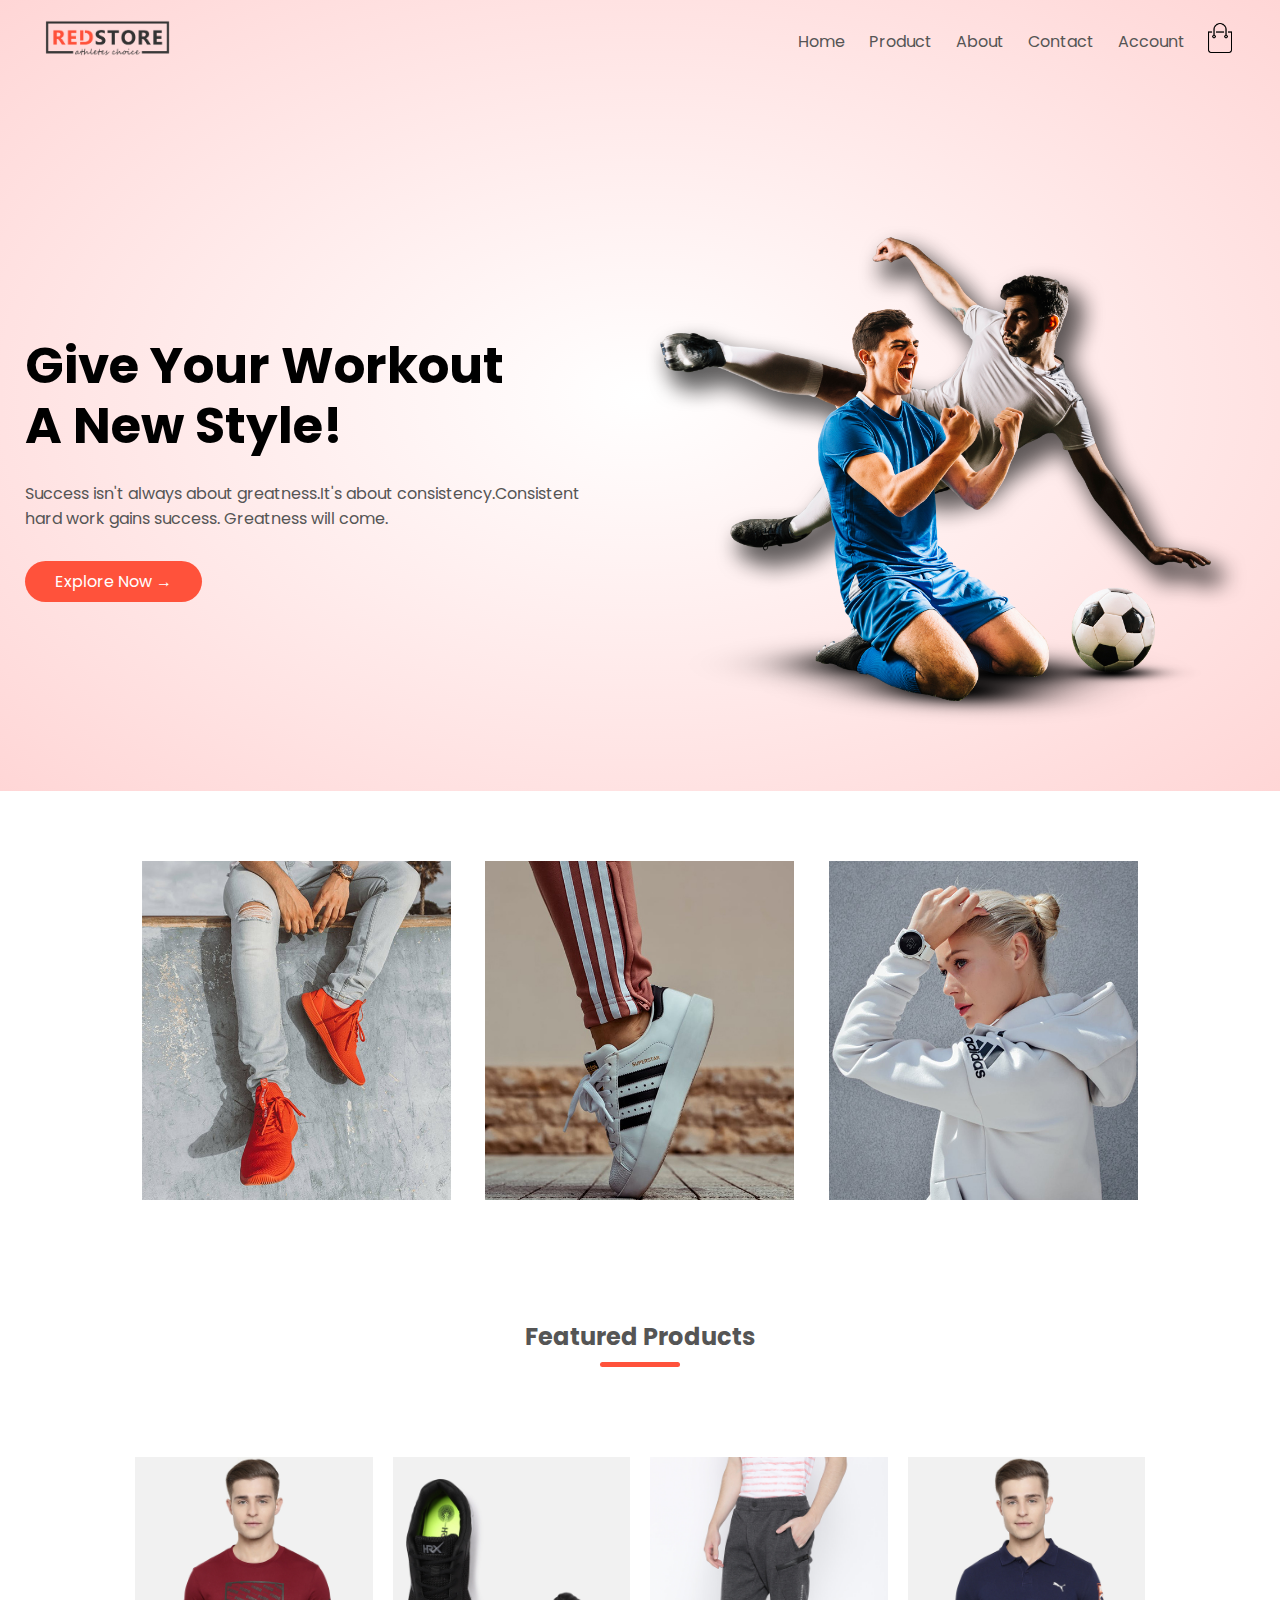
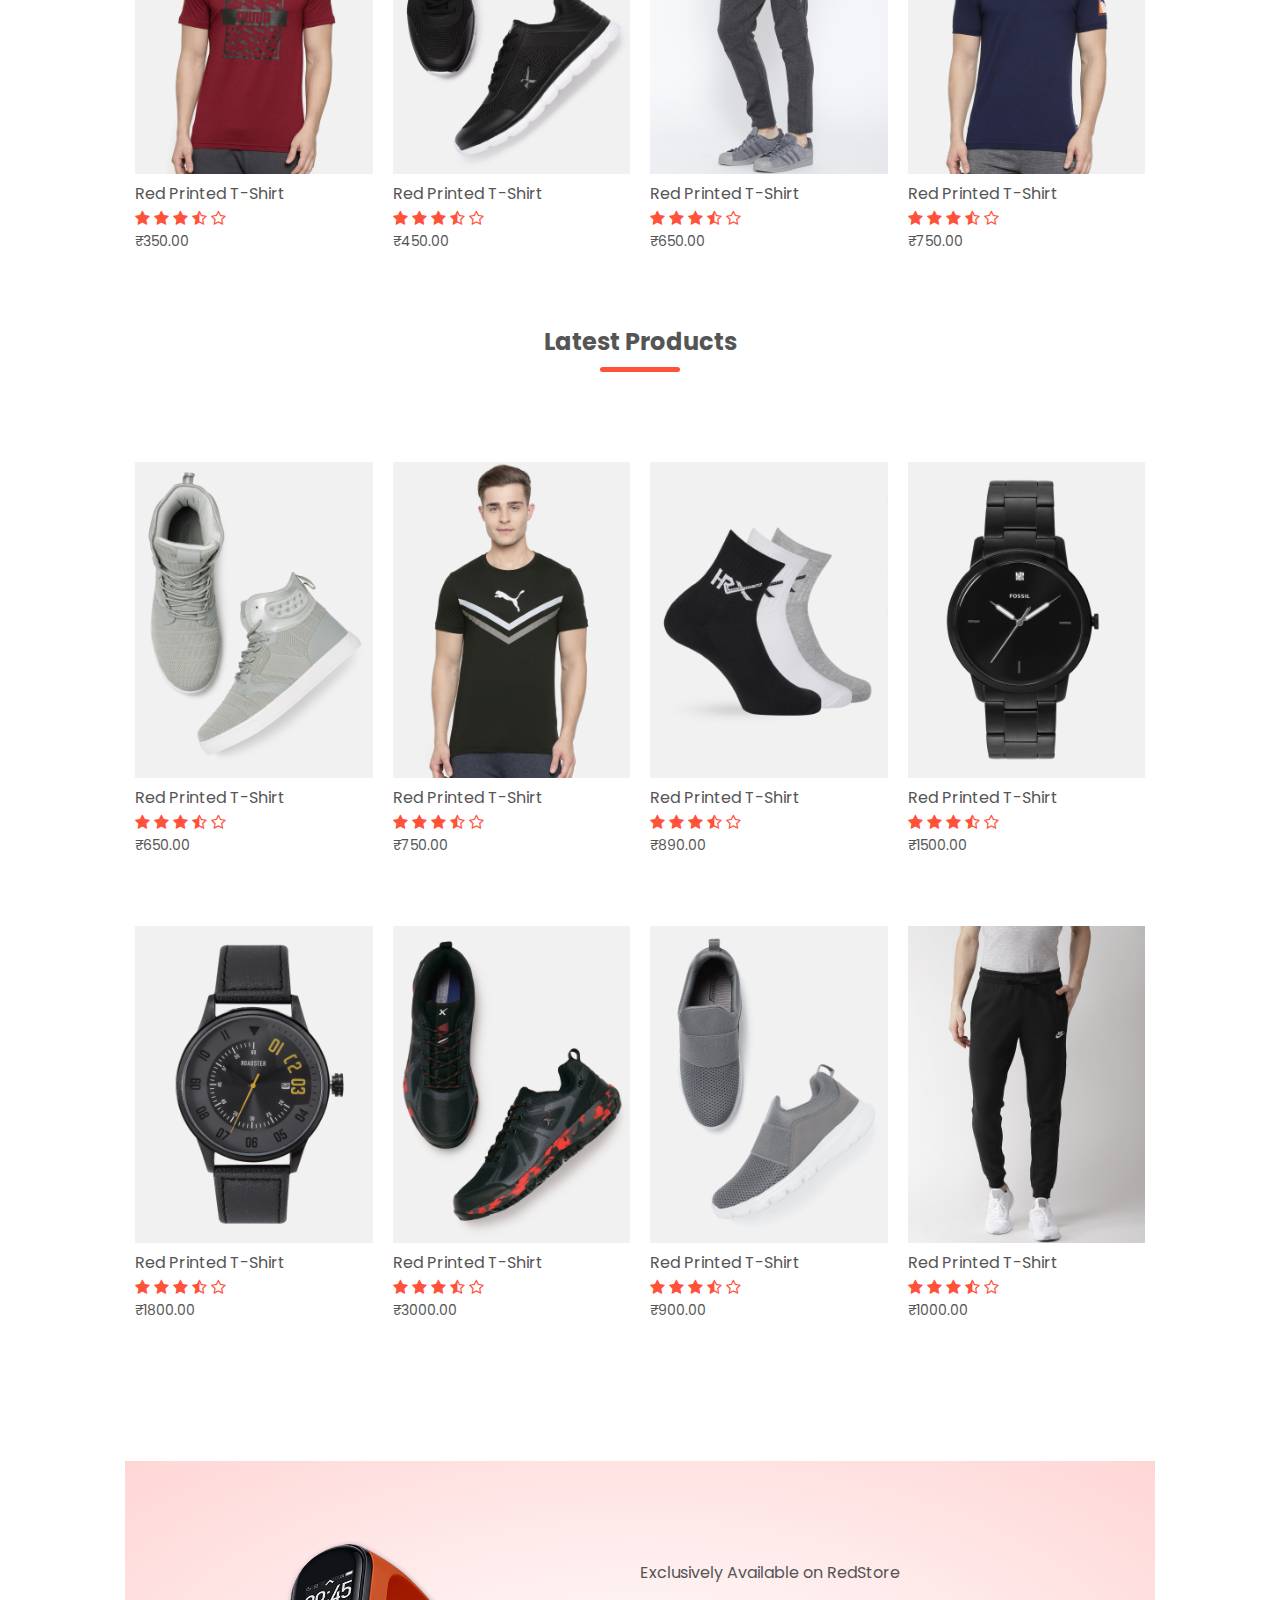
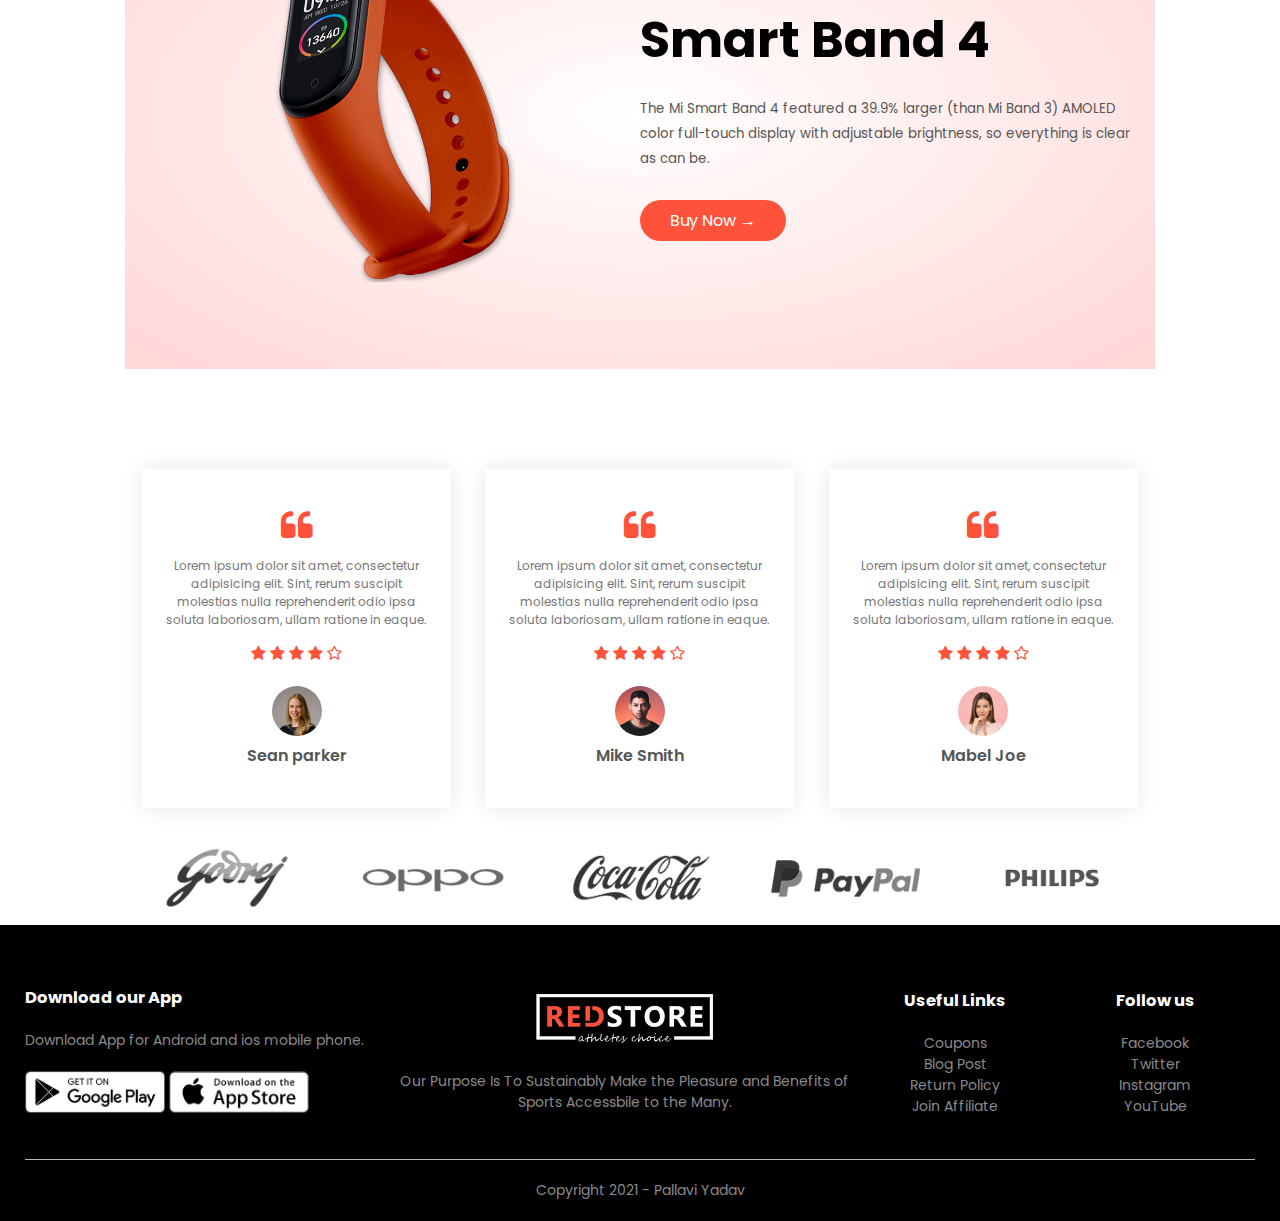
<file: index.html>
<!DOCTYPE html>
<html lang="en">
<head>
    <meta charset="UTF-8">
    <meta name="viewport" content="device-width, initial-scale=1.0">
    <title>RedStore | E-commerce Website Design </title>
    <link rel="stylesheet" href="css/style.css">
    <link rel="preconnect" href="https://fonts.gstatic.com">
    <link href="https://fonts.googleapis.com/css2?family=Poppins:ital,wght@0,300;0,400;0,500;0,600;0,700;1,100&display=swap" rel="stylesheet"> 
    <link rel="stylesheet" href="https://stackpath.bootstrapcdn.com/font-awesome/4.7.0/css/font-awesome.min.css">
    
</head>
<body>
   
   <div class="header">
   <div class="container">
     <div class="navbar">
       <div class="logo">
           <a href="index.html"><img src="img/logo.png" width="125px"></a>
       </div>
       
      <nav>
          <ul id="MenuItems">
              <li><a href="index.html">Home</a></li>
              <li><a href="products.html">Product</a></li>
              <li><a href="cart.html">About</a></li>
              <li><a href=" ">Contact</a></li>
              <li><a href="account.html">Account</a></li>
          </ul>
      </nav> 
      
      <a href="cart.html"><img src="img/cart.png" width="30px" height="30px"></a>
      <img src="img/menu.png" class="menu-icon" onclick="menutoggle()">
      
    </div> 
    
    <div class="row">
        <div class="col-2">
            <h1>Give Your Workout<br> A New Style!</h1>
            <p>Success isn't always about greatness.It's about consistency.Consistent<br>hard work gains success. Greatness will come.</p>
            <a href="" class="btn">Explore Now &#8594;</a>
        </div>
        
       <div class="col-2">
           <img src="img/image1.png">
       </div>
    </div>
    </div>
   </div>
   
    <!-------- featured categories -------->
    <div class="categories">
       <div class="small-container">
           <div class="row">
            <div class="col-3">
                <img src="img/category-1.jpg">
            </div>
            <div class="col-3">
               <img src="img/category-2.jpg">
         </div>
            <div class="col-3">
               <img src="img/category-3.jpg">

            </div>
        </div>
       </div>
        
    </div> 
    
  <!-- featured products ----->
  <div class="small-container">
     
      <h2 class="title">Featured Products</h2>
      
      <div class="row">
          <div class="col-4">
             
              <a href="product%20detail.html"><img src="img/product-1.jpg"></a>
              <a href="product%20detail.html"><h4>Red Printed T-Shirt</h4></a>
              <div class="rating">
                <i class="fa fa-star"></i>
                <i class="fa fa-star"></i>
                <i class="fa fa-star"></i>
                <i class="fa fa-star-half-o"></i>
              <i class="fa fa-star-o"></i>
             </div>
              <p>₹350.00</p>
          </div>
          
          <div class="col-4">
              <img src="img/product-2.jpg">
              <h4>Red Printed T-Shirt</h4>
              <div class="rating">
                <i class="fa fa-star"></i>
                <i class="fa fa-star"></i>
                <i class="fa fa-star"></i>
                <i class="fa fa-star-half-o"></i>
              <i class="fa fa-star-o"></i>
             </div>
              <p>₹450.00</p>
          </div>
          
          <div class="col-4">
              <img src="img/product-3.jpg">
              <h4>Red Printed T-Shirt</h4>
              <div class="rating">
                <i class="fa fa-star"></i>
                <i class="fa fa-star"></i>
                <i class="fa fa-star"></i>
                <i class="fa fa-star-half-o"></i>
              <i class="fa fa-star-o"></i>
             </div>
              <p>₹650.00</p>
          </div>
          
          <div class="col-4">
              <img src="img/product-4.jpg">
              <h4>Red Printed T-Shirt</h4>
              <div class="rating">
                <i class="fa fa-star"></i>
                <i class="fa fa-star"></i>
                <i class="fa fa-star"></i>
                <i class="fa fa-star-half-o"></i>
              <i class="fa fa-star-o"></i>
             </div>
              <p>₹750.00</p>
          </div>
         
         <h2 class="title">Latest Products</h2>
         
         
         
         <div class="row">
          <div class="col-4">
             
              <img src="img/product-5.jpg">
              <h4>Red Printed T-Shirt</h4>
              <div class="rating">
                <i class="fa fa-star"></i>
                <i class="fa fa-star"></i>
                <i class="fa fa-star"></i>
                <i class="fa fa-star-half-o"></i>
              <i class="fa fa-star-o"></i>
             </div>
              <p>₹650.00</p>
          </div>
          
          <div class="col-4">
              <img src="img/product-6.jpg">
              <h4>Red Printed T-Shirt</h4>
              <div class="rating">
                <i class="fa fa-star"></i>
                <i class="fa fa-star"></i>
                <i class="fa fa-star"></i>
                <i class="fa fa-star-half-o"></i>
              <i class="fa fa-star-o"></i>
             </div>
              <p>₹750.00</p>
          </div>
          
          <div class="col-4">
              <img src="img/product-7.jpg">
              <h4>Red Printed T-Shirt</h4>
              <div class="rating">
                <i class="fa fa-star"></i>
                <i class="fa fa-star"></i>
                <i class="fa fa-star"></i>
                <i class="fa fa-star-half-o"></i>
              <i class="fa fa-star-o"></i>
             </div>
              <p>₹890.00</p>
          </div>
          
          <div class="col-4">
              <img src="img/product-8.jpg">
              <h4>Red Printed T-Shirt</h4>
              <div class="rating">
                <i class="fa fa-star"></i>
                <i class="fa fa-star"></i>
                <i class="fa fa-star"></i>
                <i class="fa fa-star-half-o"></i>
              <i class="fa fa-star-o"></i>
             </div>
              <p>₹1500.00</p>
          </div>
          
           <div class="col-4">
              <img src="img/product-9.jpg">
              <h4>Red Printed T-Shirt</h4>
              <div class="rating">
                <i class="fa fa-star"></i>
                <i class="fa fa-star"></i>
                <i class="fa fa-star"></i>
                <i class="fa fa-star-half-o"></i>
              <i class="fa fa-star-o"></i>
             </div>
              <p>₹1800.00</p>
          </div>
          
           <div class="col-4">
              <img src="img/product-10.jpg">
              <h4>Red Printed T-Shirt</h4>
              <div class="rating">
                <i class="fa fa-star"></i>
                <i class="fa fa-star"></i>
                <i class="fa fa-star"></i>
                <i class="fa fa-star-half-o"></i>
              <i class="fa fa-star-o"></i>
             </div>
              <p>₹3000.00</p>
          </div>
          
           <div class="col-4">
              <img src="img/product-11.jpg">
              <h4>Red Printed T-Shirt</h4>
              <div class="rating">
                <i class="fa fa-star"></i>
                <i class="fa fa-star"></i>
                <i class="fa fa-star"></i>
                <i class="fa fa-star-half-o"></i>
              <i class="fa fa-star-o"></i>
             </div>
              <p>₹900.00</p>
          </div>
          
          <div class="col-4">
              <img src="img/product-12.jpg">
              <h4>Red Printed T-Shirt</h4>
              <div class="rating">
                <i class="fa fa-star"></i>
                <i class="fa fa-star"></i>
                <i class="fa fa-star"></i>
                <i class="fa fa-star-half-o"></i>
              <i class="fa fa-star-o"></i>
             </div>
              <p>₹1000.00</p>
          </div>
    </div>
  </div> 
   <!----------- offer ------------->
   <div class="offer">
    <div class="small-container">
        <div class="row">
            <div class="col-2">
                <img src="img/exclusive.png" class="offer-img"></div>
            <div class="col-2">
                <p>Exclusively Available on RedStore</p>
                <h1>Smart Band 4</h1>
                <small>The Mi Smart Band 4 featured a 39.9% larger (than Mi Band 3)  AMOLED color full-touch display with adjustable brightness, so everything is clear as can be.</small><br>
                <a href="" class="btn">Buy Now &#8594;</a>
              </div>
            </div>
        </div>
    </div>
   </div>
   
<!---------  testimonial ----------->
  
  <div class="testimonial">
      <div class="small-container">
          <div class="row">
              <div class="col-3">
                 <i class="fa fa-quote-left"></i>
                  <p>Lorem ipsum dolor sit amet, consectetur adipisicing elit. Sint, rerum suscipit molestias nulla reprehenderit odio ipsa soluta laboriosam, ullam ratione in eaque.</p>
                         <div class="rating">
                             <i class="fa fa-star"></i>
                             <i class="fa fa-star"></i>
                             <i class="fa fa-star"></i>
                             <i class="fa fa-star"></i>
                             <i class="fa fa-star-o"></i>
                         </div>
                         <img src="img/user-1.png">
                         <h3>Sean parker</h3>
                     </div>
                     
                     <div class="col-3">
                       <i class="fa fa-quote-left"></i>
                        <p>Lorem ipsum dolor sit amet, consectetur adipisicing elit. Sint, rerum suscipit molestias nulla reprehenderit odio ipsa soluta laboriosam, ullam ratione in eaque.</p>
                         <div class="rating">
                             <i class="fa fa-star"></i>
                             <i class="fa fa-star"></i>
                             <i class="fa fa-star"></i>
                             <i class="fa fa-star"></i>
                             <i class="fa fa-star-o"></i>
                         </div>
                         <img src="img/user-2.png">
                         <h3>Mike Smith</h3>
                     </div>
                     
                     <div class="col-3">
                       <i class="fa fa-quote-left"></i>
                        <p>Lorem ipsum dolor sit amet, consectetur adipisicing elit. Sint, rerum suscipit molestias nulla reprehenderit odio ipsa soluta laboriosam, ullam ratione in eaque.</p>
                         <div class="rating">
                             <i class="fa fa-star"></i>
                             <i class="fa fa-star"></i>
                             <i class="fa fa-star"></i>
                             <i class="fa fa-star"></i>
                             <i class="fa fa-star-o"></i>
                         </div>
                         <img src="img/user-3.png">
                         <h3>Mabel Joe</h3>
                     </div>
            </div>
      </div>
  </div>
   
  <!----------------- brands ------------->
     <div class="bands">
       <div class="small-container">
           <div class="row">
               <div class="col-5">
                   <img src="img/logo-godrej.png">
               </div>
               <div class="col-5">
                   <img src="img/logo-oppo.png">
               </div>
                <div class="col-5">
                   <img src="img/logo-coca-cola.png">
               </div>
               <div class="col-5">
                   <img src="img/logo-paypal.png">
               </div>
               <div class="col-5">
                   <img src="img/logo-philips.png">
               </div>
           </div>
       </div>      
  </div> 
   
<!--------------- footer ------------------>   
  <div class="footer">
      <div class="container">
          <div class="row">
              <div class="footer-col-1">
                 <h3>Download our App</h3> 
                 <p>Download App for Android and ios mobile phone.</p>
                 <div class="app-logo">
                     <img src="img/play-store.png">
                     <img src="img/app-store.png">
                 </div>
              </div>
              <div class="footer-col-2">
                 <img src="img/logo-white.png"> 
                 <p>Our Purpose Is To Sustainably Make the Pleasure and Benefits of Sports Accessbile to the Many. </p>
              </div>
              <div class="footer-col-3">
                 <h3>Useful Links</h3> 
                 <ul>
                     <li>Coupons</li>
                     <li>Blog Post</li>
                     <li>Return Policy</li>
                     <li>Join Affiliate</li>
                 </ul>
              </div>
                
                <div class="footer-col-4">
                 <h3>Follow us</h3> 
                 <ul>
                     <li>Facebook</li>
                     <li>Twitter</li>
                     <li>Instagram</li>
                     <li>YouTube</li>
                 </ul>
              </div>
          </div>
          <hr>
          <p class="Copyright">Copyright 2021 - Pallavi Yadav</p>
      </div>
  </div> 
   
  <!-------------- js for toggle menu -------------->
  
   <script>
       var MenuItems = document.getElementById("MenuItems");
       
       MenuItems.style.maxHeight = "0px";
       
       function menutoggle(){
           if(MenuItems.style.maxHeight == "0px")
               {
                   MenuItems.style.maxHeight = "200px";
               }
           else
               {
                   MenuItems.style.maxHeight = "0px";
               } 
       }
       
       
    </script> 
   
   
   
   
   
   
    
</body>
</html>
</file>
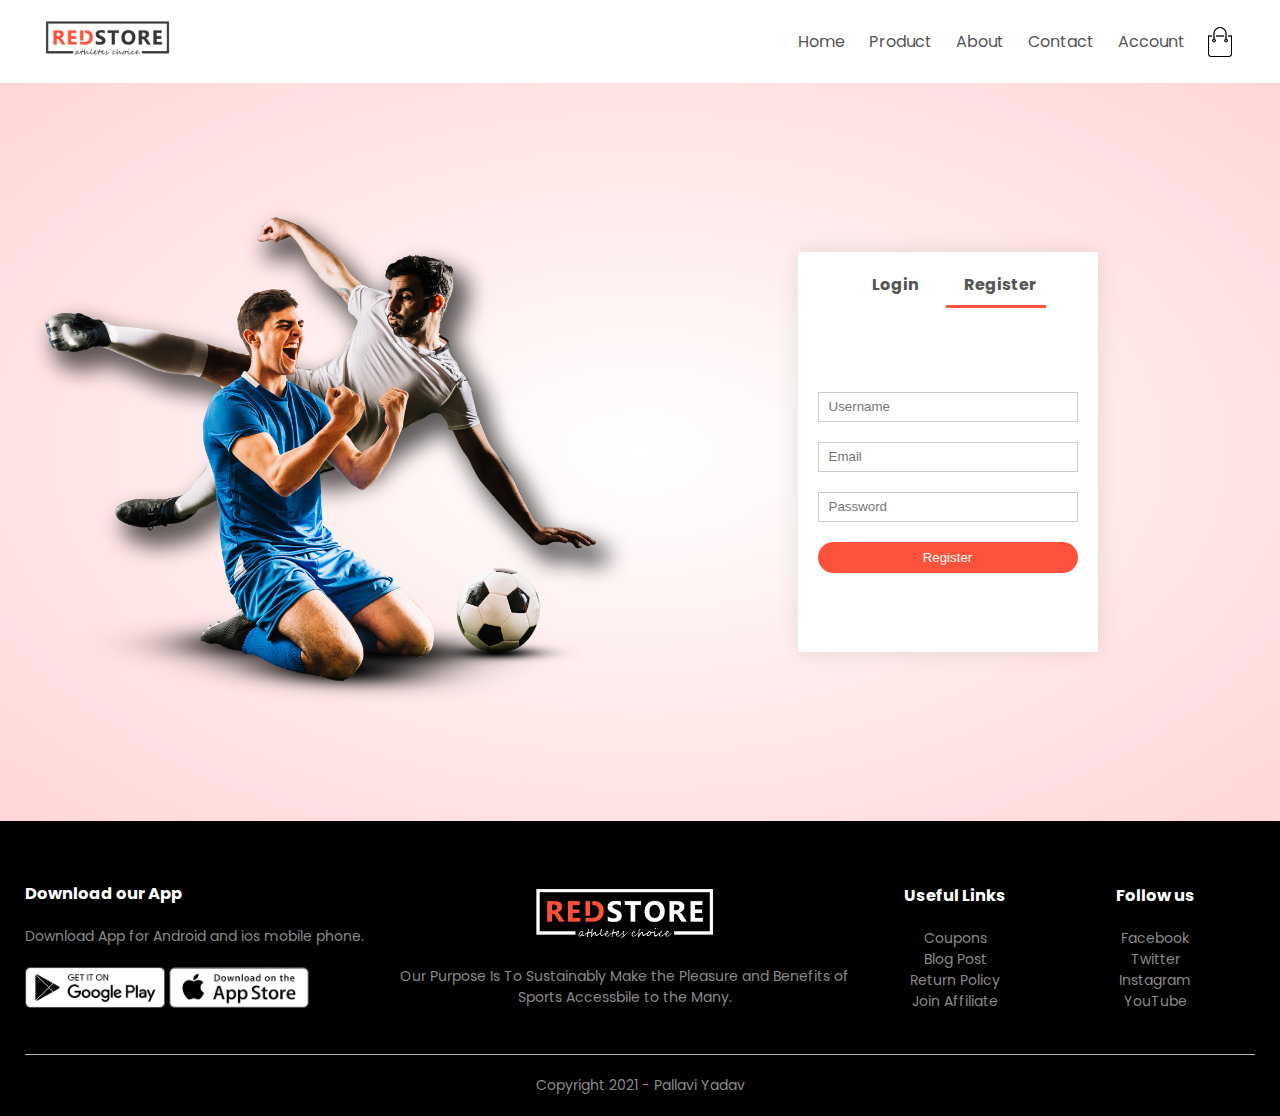
<file: account.html>
<!DOCTYPE html>
<html lang="en">
<head>
    <meta charset="UTF-8">
    <meta name="viewport" content="device-width, initial-scale=1.0">
    <title> All Products - RedStore </title>
    <link rel="stylesheet" href="css/style.css">
    <link rel="preconnect" href="https://fonts.gstatic.com">
    <link href="https://fonts.googleapis.com/css2?family=Poppins:ital,wght@0,300;0,400;0,500;0,600;0,700;1,100&display=swap" rel="stylesheet"> 
    <link rel="stylesheet" href="https://stackpath.bootstrapcdn.com/font-awesome/4.7.0/css/font-awesome.min.css">
    
</head>
<body>
   
   
   <div class="container">
     <div class="navbar">
       <div class="logo">
           <img src="img/logo.png" width="125px">
       </div>
       
      <nav>
          <ul id="MenuItems">
              <li><a href="index.html">Home</a></li>
              <li><a href="products.html">Product</a></li>
              <li><a href="product_detail.html">About</a></li>
              <li><a href="">Contact</a></li>
              <li><a href="">Account</a></li>   
          </ul>
      </nav> 
      
      <img src="img/cart.png" width="30px" height="30px">
      <img src="img/menu.png" class="menu-icon" onclick="menutoggle()">
    </div> 
 </div>
  
  <!----------- account - page --------------->
  
  <div class="account-page">
      <div class="container">
          <div class="row">
              <div class="col-2">
                  <img src="img/image1.png" width="100%">
              </div>
                 
                 <div class="col-2">
                  <div class="form-container">
                      <div class="form-btn">
                          <span onclick="login()">Login</span>
                          <span onclick="register()">Register</span>
                          <hr id="Indicator">
                      </div>
                      
                       <form id="LoginForm">
                           <input type="text" placeholder="Username">
                           <input type="password" placeholder="Password">
                           <button type="submit"  class="btn">Login</button>
                           <a href="">Forgot password</a>
                       </form>                      
                      
                       <form id="RegForm">
                           <input type="text" placeholder="Username">
                           <input type="email" placeholder="Email">
                           <input type="password" placeholder="Password">
                           <button type="submit"  class="btn">Register</button>
                        </form>                      
                      
                      
                  </div>
              </div>
          </div>
      </div>
  </div>
  
  
  
  
  
  <!--------------- footer ------------------>   
  <div class="footer">
      <div class="container">
          <div class="row">
              <div class="footer-col-1">
                 <h3>Download our App</h3> 
                 <p>Download App for Android and ios mobile phone.</p>
                 <div class="app-logo">
                     <img src="img/play-store.png">
                     <img src="img/app-store.png">
                 </div>
              </div>
              <div class="footer-col-2">
                 <img src="img/logo-white.png"> 
              <p>Our Purpose Is To Sustainably Make the Pleasure and Benefits of Sports Accessbile to the Many. </p>
              </div>
              <div class="footer-col-3">
                 <h3>Useful Links</h3> 
                 <ul>
                     <li>Coupons</li>
                     <li>Blog Post</li>
                     <li>Return Policy</li>
                     <li>Join Affiliate</li>
                 </ul>
              </div>
                
                <div class="footer-col-4">
                 <h3>Follow us</h3> 
                 <ul>
                     <li>Facebook</li>
                     <li>Twitter</li>
                     <li>Instagram</li>
                     <li>YouTube</li>
                 </ul>
              </div>
          </div>
          <hr>
          <p class="Copyright">Copyright 2021 - Pallavi Yadav</p>
      </div>
  </div> 
   
  <!-------------- js for toggle menu -------------->
  
   <script>
       var MenuItems = document.getElementById("MenuItems");
       
       MenuItems.style.maxHeight = "0px";
       
       function menutoggle(){
           if(MenuItems.style.maxHeight == "0px")
               {
                   MenuItems.style.maxHeight = "200px";
               }
           else
               {
                   MenuItems.style.maxHeight = "0px";
               }
       }
     
    </script> 
    
<!---------- js for toggle Form ------------>
   
   <script>
       
       var LoginForm = document.getElementById("LoginForm");
       var RegForm = document.getElementById("RegForm");
       var Indicator = document.getElementById("Indicator");
       
       function register(){
           
           RegForm.style.transform = "translateX(0px)";
           LoginForm.style.transform = "translateX(0px)";
           Indicator.style.transform = "translateX(100px)";
       }
       
       function login(){
           
           RegForm.style.transform = "translateX(300px)";
           LoginForm.style.transform = "translateX(300px)";
           Indicator.style.transform = "translateX(0px)";
       }
       
       
       
       
       
    </script>
    
    
    
    
    
    
    
    
    
    
    
  
</body>
</html>
</file>
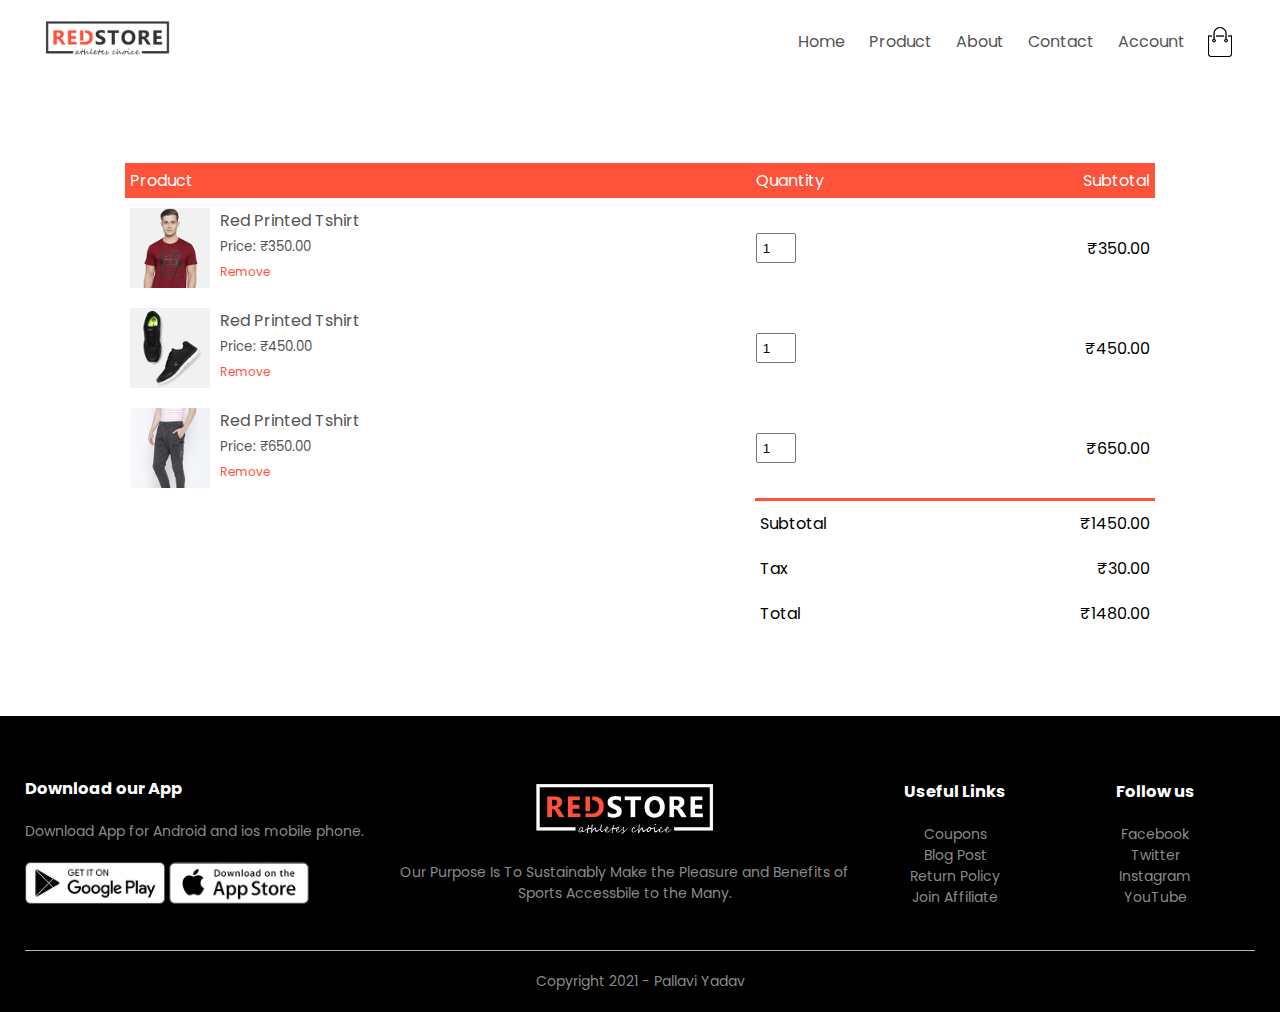
<file: cart.html>
<!DOCTYPE html>
<html lang="en">
<head>
    <meta charset="UTF-8">
    <meta name="viewport" content="device-width, initial-scale=1.0">
    <title> All Products - RedStore </title>
    <link rel="stylesheet" href="css/style.css">
    <link rel="preconnect" href="https://fonts.gstatic.com">
    <link href="https://fonts.googleapis.com/css2?family=Poppins:ital,wght@0,300;0,400;0,500;0,600;0,700;1,100&display=swap" rel="stylesheet"> 
    <link rel="stylesheet" href="https://stackpath.bootstrapcdn.com/font-awesome/4.7.0/css/font-awesome.min.css">
    
</head>
<body>
   
   
   <div class="container">
     <div class="navbar">
       <div class="logo">
           <img src="img/logo.png" width="125px">
       </div>
       
      <nav>
          <ul id="MenuItems">
              <li><a href="index.html">Home</a></li>
              <li><a href="products.html">Product</a></li>
              <li><a href="">About</a></li>
              <li><a href="">Contact</a></li>
              <li><a href="account.html">Account</a></li>
          </ul>
      </nav> 
      
      <img src="img/cart.png" width="30px" height="30px">
      <img src="img/menu.png" class="menu-icon" onclick="menutoggle()">
    </div> 
 </div>
  
  <!-------------- cart items details -------------->
  
  <div class="small-container cart-page">
      
       <table>
           <tr>
              <th>Product</th> 
              <th>Quantity</th> 
              <th>Subtotal</th> 
           </tr>
           
           <tr>
              <td>
                  <div class="cart-info">
                      <img src="img/buy-1.jpg">
                      <div>
                          <p>Red Printed Tshirt</p>
                          <small>Price: ₹350.00 </small>
                          <br>
                          <a href="">Remove</a>
                      </div>
                  </div>
              </td>
               <td><input type="number" value="1"></td>
               <td>₹350.00</td>
           </tr>
             
             <tr>
              <td>
                  <div class="cart-info">
                      <img src="img/buy-2.jpg">
                      <div>
                          <p>Red Printed Tshirt</p>
                          <small>Price: ₹450.00 </small>
                          <br>
                          <a href="">Remove</a>
                      </div>
                  </div>
              </td>
               <td><input type="number" value="1"></td>
               <td>₹450.00</td>
           </tr>
             
             <tr>
              <td>
                  <div class="cart-info">
                      <img src="img/buy-3.jpg">
                      <div>
                          <p>Red Printed Tshirt</p>
                          <small>Price: ₹650.00 </small>
                          <br>
                          <a href="">Remove</a>
                      </div>
                  </div>
              </td>
               <td><input type="number" value="1"></td>
               <td>₹650.00</td>
           </tr>
       </table>
       
       <div class="total-price">
           
           <table>
               <tr>
                   <td>Subtotal</td>
                   <td>₹1450.00</td>
               </tr>
                  
                  <tr>
                   <td>Tax</td>
                   <td>₹30.00</td>
               </tr>
                  
                  <tr>
                   <td>Total</td>
                   <td>₹1480.00</td>
               </tr>
           </table>
       </div>
       
  
       
       
       
       
       
       
       
  </div>
  
   
  
  
  
  
   
  
  
  
  
  
  
  
  
  
  
  <!--------------- footer ------------------>   
  <div class="footer">
      <div class="container">
          <div class="row">
              <div class="footer-col-1">
                 <h3>Download our App</h3> 
                 <p>Download App for Android and ios mobile phone.</p>
                 <div class="app-logo">
                     <img src="img/play-store.png">
                     <img src="img/app-store.png">
                 </div>
              </div>
              <div class="footer-col-2">
                 <img src="img/logo-white.png"> 
              <p>Our Purpose Is To Sustainably Make the Pleasure and Benefits of Sports Accessbile to the Many. </p>
              </div>
              <div class="footer-col-3">
                 <h3>Useful Links</h3> 
                 <ul>
                     <li>Coupons</li>
                     <li>Blog Post</li>
                     <li>Return Policy</li>
                     <li>Join Affiliate</li>
                 </ul>
              </div>
                
                <div class="footer-col-4">
                 <h3>Follow us</h3> 
                 <ul>
                     <li>Facebook</li>
                     <li>Twitter</li>
                     <li>Instagram</li>
                     <li>YouTube</li>
                 </ul>
              </div>
          </div>
          <hr>
          <p class="Copyright">Copyright 2021 - Pallavi Yadav</p>
      </div>
  </div> 
   
  <!-------------- js for toggle menu -------------->
  
   <script>
       var MenuItems = document.getElementById("MenuItems");
       
       MenuItems.style.maxHeight = "0px";
       
       function menutoggle(){
           if(MenuItems.style.maxHeight == "0px")
               {
                   MenuItems.style.maxHeight = "200px";
               }
           else
               {
                   MenuItems.style.maxHeight = "0px";
               }
       }
       
       
    </script> 
  
</body>
</html>
</file>
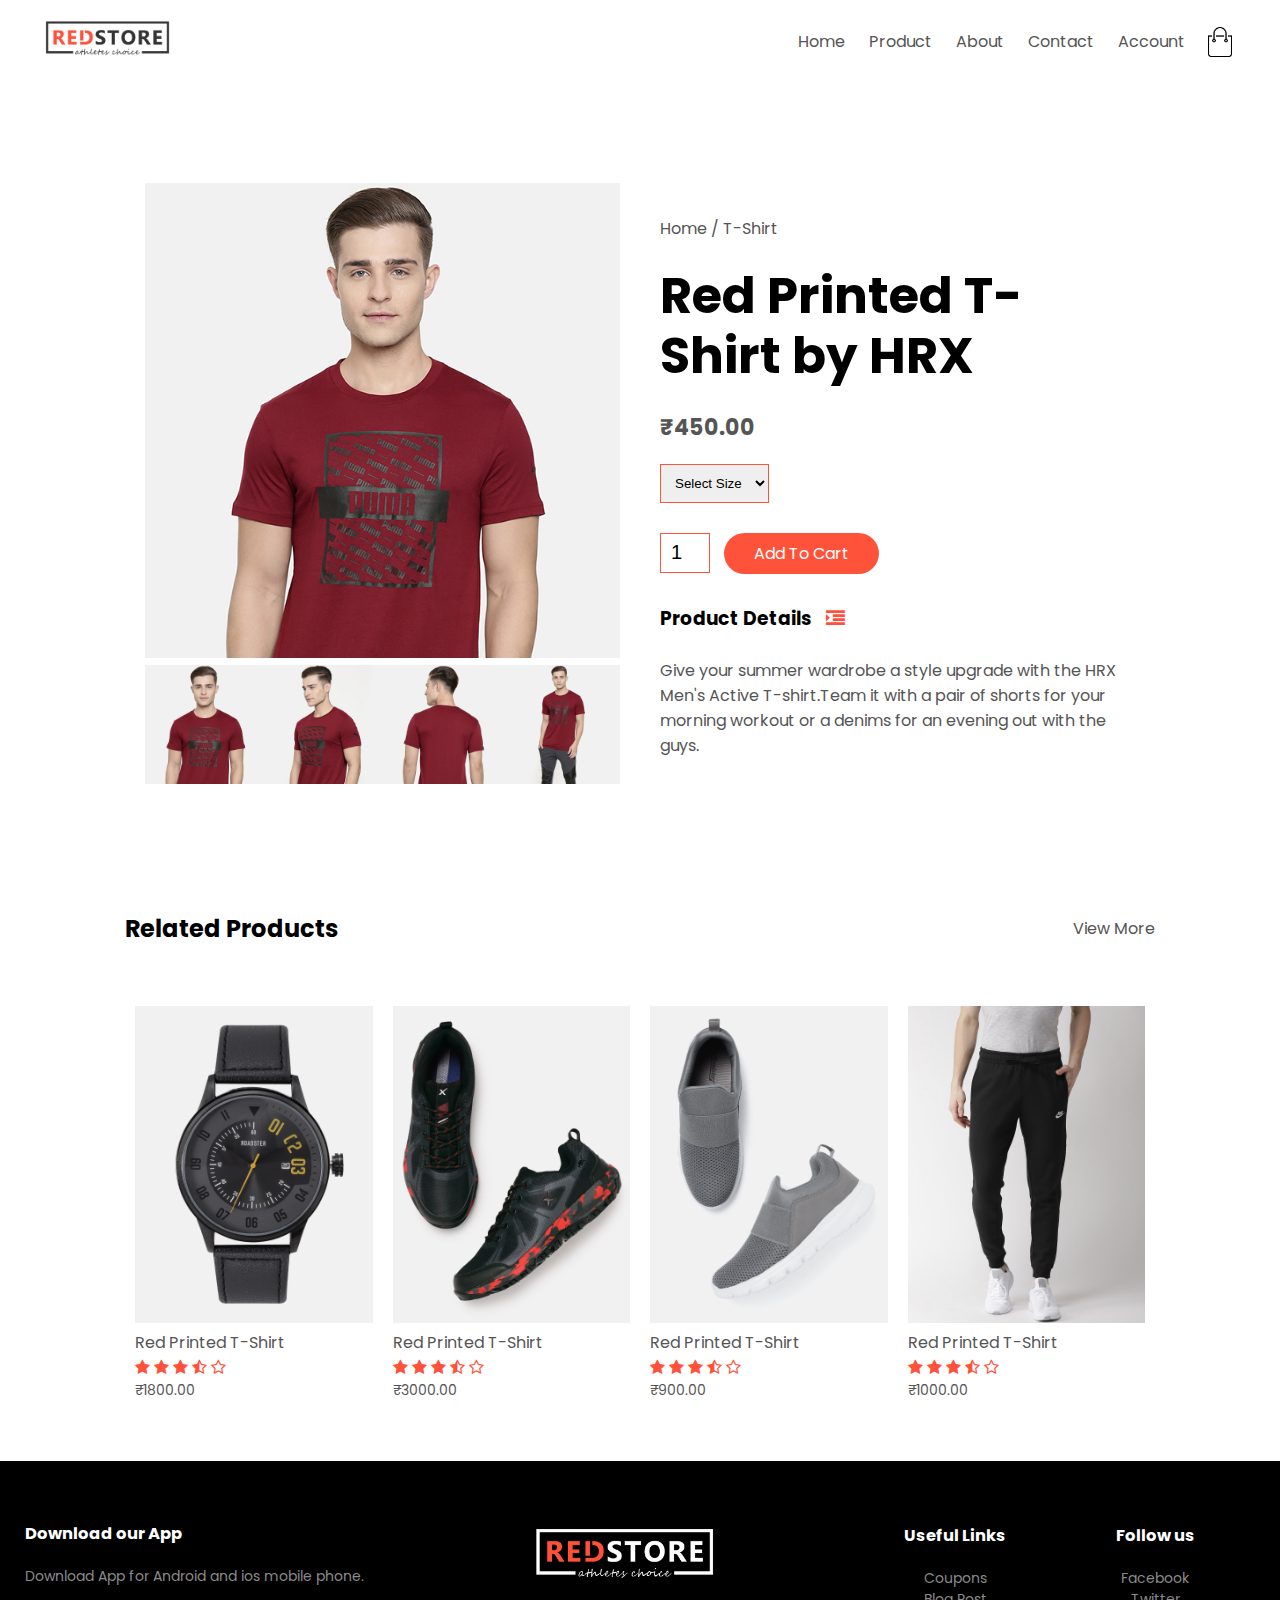
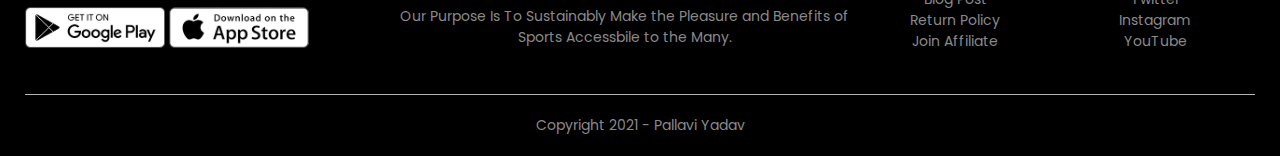
<file: product detail.html>
<!DOCTYPE html>
<html lang="en">
<head>
    <meta charset="UTF-8">
    <meta name="viewport" content="device-width, initial-scale=1.0">
    <title> All Products - RedStore </title>
    <link rel="stylesheet" href="css/style.css">
    <link rel="preconnect" href="https://fonts.gstatic.com">
    <link href="https://fonts.googleapis.com/css2?family=Poppins:ital,wght@0,300;0,400;0,500;0,600;0,700;1,100&display=swap" rel="stylesheet"> 
    <link rel="stylesheet" href="https://stackpath.bootstrapcdn.com/font-awesome/4.7.0/css/font-awesome.min.css">
    
</head>
<body>
   
   
   <div class="container">
     <div class="navbar">
       <div class="logo">
           <img src="img/logo.png" width="125px">
       </div>
       
      <nav>
          <ul id="MenuItems">
              <li><a href="">Home</a></li>
              <li><a href="">Product</a></li>
              <li><a href="">About</a></li>
              <li><a href="">Contact</a></li>
              <li><a href="">Account</a></li>
          </ul>
      </nav> 
      
      <img src="img/cart.png" width="30px" height="30px">
      <img src="img/menu.png" class="menu-icon" onclick="menutoggle()">
    </div> 
 </div>
  
  <!--------- single product details ------------->
  
  <div class="small-container single-product">
      <div class="row">
          <div class="col-2">
              <img src="img/gallery-1.jpg" width="100%" id="ProductImg">
              
              <div class="small-img-row">
                 
                  <div class="small-img-col">
                      <img src="img/gallery-1.jpg" width="100%" class="small-img">
                  </div>
                     <div class="small-img-col">
                      <img src="img/gallery-2.jpg" width="100%" class="small-img">
                  </div>
                     <div class="small-img-col">
                      <img src="img/gallery-3.jpg" width="100%" class="small-img">
                  </div>
                     <div class="small-img-col">
                      <img src="img/gallery-4.jpg" width="100%" class="small-img">
                  </div>
              </div>
            </div>
            
          <div class="col-2">
              <p>Home / T-Shirt</p>
              <h1>Red Printed T-Shirt by HRX</h1>
              <h4>₹450.00</h4>
              <select>
                  <option>Select Size</option>
                  <option>XXL</option>
                  <option>XL</option>
                  <option>Large</option>
                  <option>Medium</option>
                  <option>Small</option>
              </select>
               <input type="number" value="1">
               <a href="" class="btn">Add To Cart</a>
               
               <h3> Product Details <i class="fa fa-indent"></i></h3>
               <br>
               <p>Give your summer wardrobe a style upgrade with the HRX Men's Active T-shirt.Team it with a pair of shorts for your morning workout or a denims for an evening out with the guys. </p>
          </div>
      </div>
  </div>
  
 <!------------ title  -----------------> 
   
   <div class="small-container">
       <div class="row row-2">
          <h2>Related Products</h2>
          <p>View More</p>
           
       </div>
   </div>
  
  <!----------------- products ----------->
  
  <div class="small-container">
     
      <div class="row">
          <div class="col-4">
    
              <img src="img/product-9.jpg">
              <h4>Red Printed T-Shirt</h4>
              <div class="rating">
                <i class="fa fa-star"></i>
                <i class="fa fa-star"></i>
                <i class="fa fa-star"></i>
                <i class="fa fa-star-half-o"></i>
              <i class="fa fa-star-o"></i>
             </div>
              <p>₹1800.00</p>
          </div>
          
           <div class="col-4">
              <img src="img/product-10.jpg">
              <h4>Red Printed T-Shirt</h4>
              <div class="rating">
                <i class="fa fa-star"></i>
                <i class="fa fa-star"></i>
                <i class="fa fa-star"></i>
                <i class="fa fa-star-half-o"></i>
              <i class="fa fa-star-o"></i>
             </div>
              <p>₹3000.00</p>
          </div>
          
           <div class="col-4">
              <img src="img/product-11.jpg">
              <h4>Red Printed T-Shirt</h4>
              <div class="rating">
                <i class="fa fa-star"></i>
                <i class="fa fa-star"></i>
                <i class="fa fa-star"></i>
                <i class="fa fa-star-half-o"></i>
              <i class="fa fa-star-o"></i>
             </div>
              <p>₹900.00</p>
          </div>
          
          <div class="col-4">
              <img src="img/product-12.jpg">
              <h4>Red Printed T-Shirt</h4>
              <div class="rating">
                <i class="fa fa-star"></i>
                <i class="fa fa-star"></i>
                <i class="fa fa-star"></i>
                <i class="fa fa-star-half-o"></i>
              <i class="fa fa-star-o"></i>
             </div>
              <p>₹1000.00</p>
          </div>
    </div>
    
    
    
  </div> 
   

<!--------------- footer ------------------>   
  <div class="footer">
      <div class="container">
          <div class="row">
              <div class="footer-col-1">
                 <h3>Download our App</h3> 
                 <p>Download App for Android and ios mobile phone.</p>
                 <div class="app-logo">
                     <img src="img/play-store.png">
                     <img src="img/app-store.png">
                 </div>
              </div>
              <div class="footer-col-2">
                 <img src="img/logo-white.png"> 
              <p>Our Purpose Is To Sustainably Make the Pleasure and Benefits of Sports Accessbile to the Many. </p>
              </div>
              <div class="footer-col-3">
                 <h3>Useful Links</h3> 
                 <ul>
                     <li>Coupons</li>
                     <li>Blog Post</li>
                     <li>Return Policy</li>
                     <li>Join Affiliate</li>
                 </ul>
              </div>
                
                <div class="footer-col-4">
                 <h3>Follow us</h3> 
                 <ul>
                     <li>Facebook</li>
                     <li>Twitter</li>
                     <li>Instagram</li>
                     <li>YouTube</li>
                 </ul>
              </div>
          </div>
          <hr>
          <p class="Copyright">Copyright 2021 - Pallavi Yadav</p>
      </div>
  </div> 
   
  <!-------------- js for toggle menu -------------->
  
   <script>
       var MenuItems = document.getElementById("MenuItems");
       
       MenuItems.style.maxHeight = "0px";
       
       function menutoggle(){
           if(MenuItems.style.maxHeight == "0px")
               {
                   MenuItems.style.maxHeight = "200px";
               }
           else
               {
                   MenuItems.style.maxHeight = "0px";
               }
       }
       
       
    </script> 
   
   
  <!------------- js for product gallery ------------>
  
   <script>
       var ProductImg = document.getElementById("ProductImg");
       var SmallImg = document.getElementsByClassName("small-img");
       
        SmallImg[0].onclick = function()
        {
           ProductImg.src = SmallImg[0].src; 
        }
        
        SmallImg[1].onclick = function()
        {
           ProductImg.src = SmallImg[1].src; 
        }
        
        SmallImg[2].onclick = function()
        {
           ProductImg.src = SmallImg[2].src; 
        }
        
        SmallImg[3].onclick = function()
        {
           ProductImg.src = SmallImg[3].src; 
        }
        
        
    </script> 
   
   
   
   
   
   
    
</body>
</html>
</file>
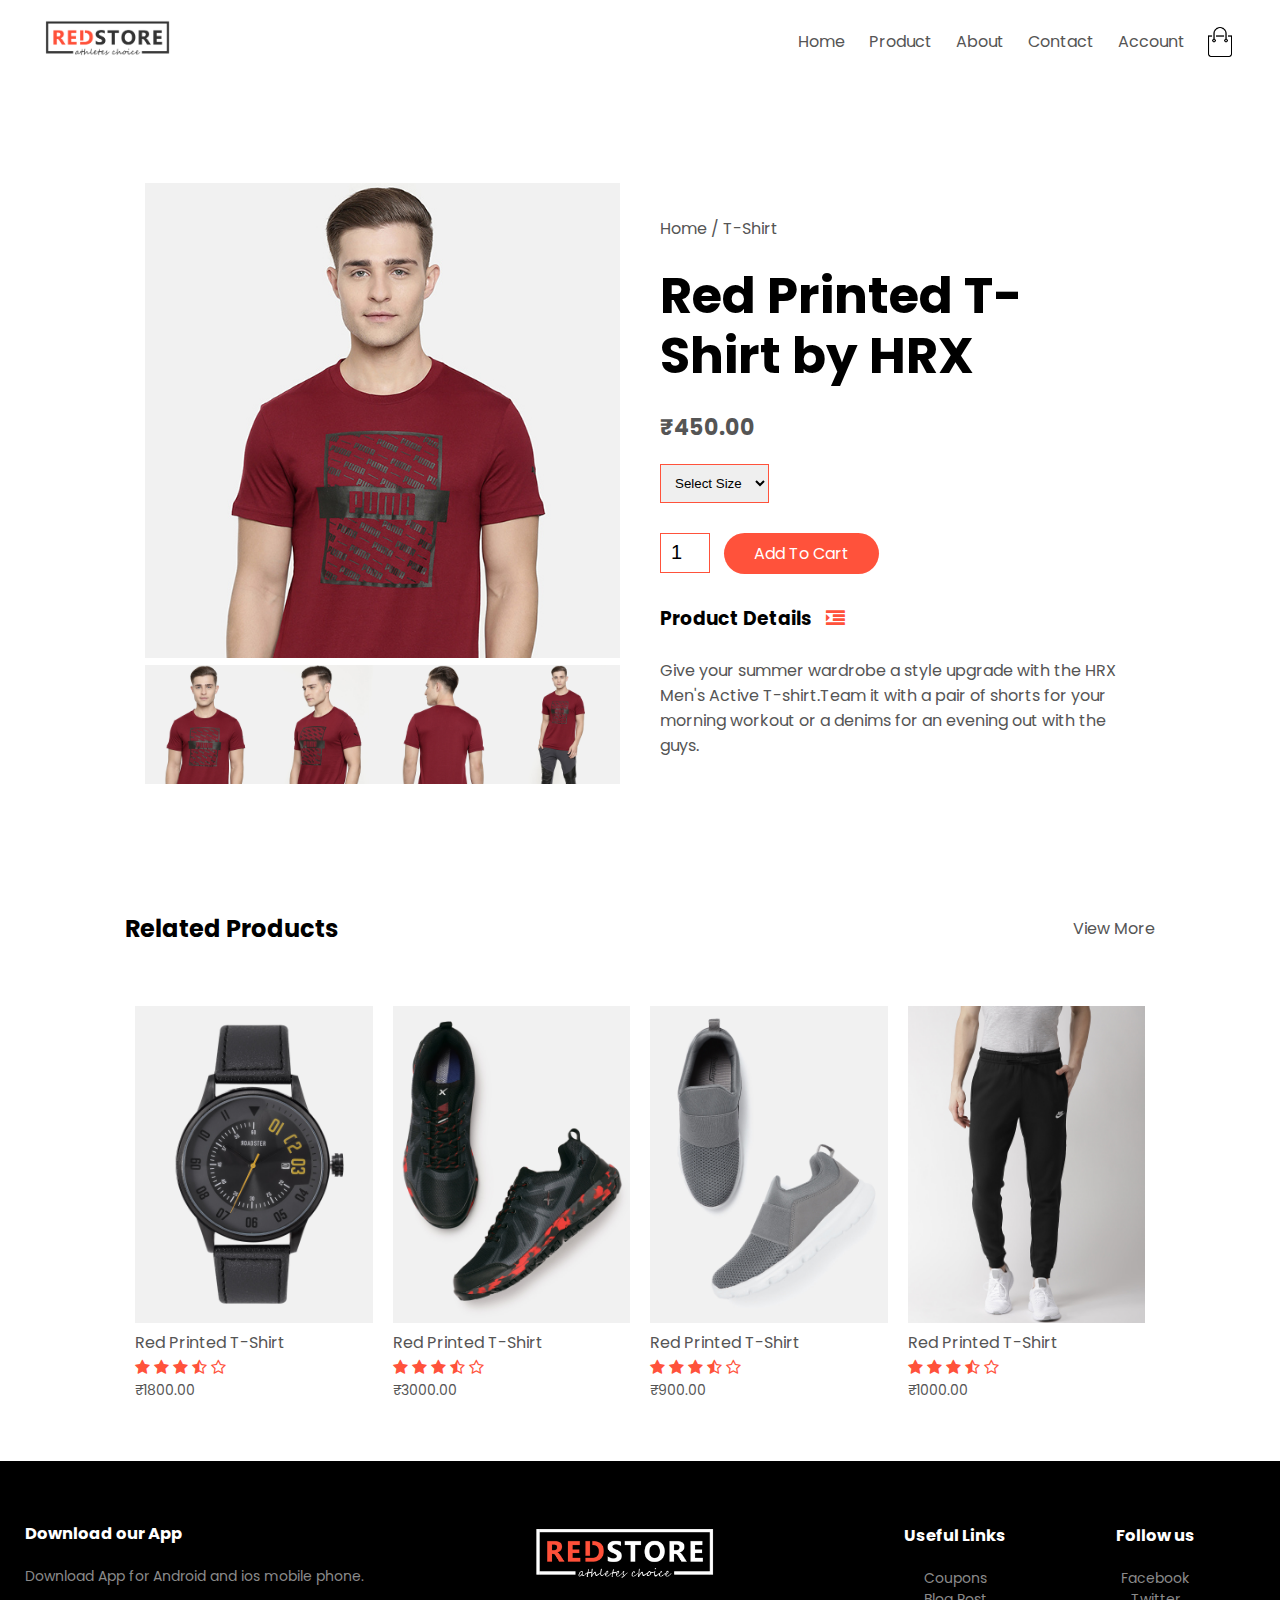
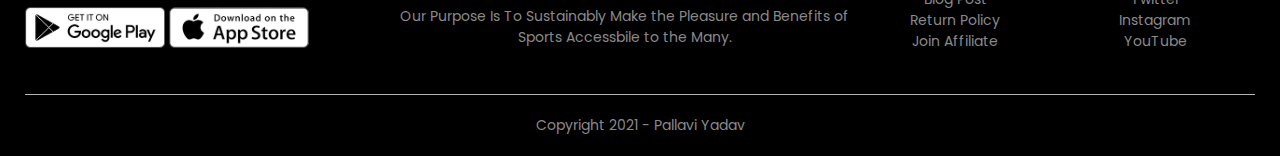
<file: product_detail.html>
<!DOCTYPE html>
<html lang="en">
<head>
    <meta charset="UTF-8">
    <meta name="viewport" content="device-width, initial-scale=1.0">
    <title> All Products - RedStore </title>
    <link rel="stylesheet" href="css/style.css">
    <link rel="preconnect" href="https://fonts.gstatic.com">
    <link href="https://fonts.googleapis.com/css2?family=Poppins:ital,wght@0,300;0,400;0,500;0,600;0,700;1,100&display=swap" rel="stylesheet"> 
    <link rel="stylesheet" href="https://stackpath.bootstrapcdn.com/font-awesome/4.7.0/css/font-awesome.min.css">
    
</head>
<body>
   
   
   <div class="container">
     <div class="navbar">
       <div class="logo">
           <img src="img/logo.png" width="125px">
       </div>
       
      <nav>
          <ul id="MenuItems">
              <li><a href="index.html">Home</a></li>
              <li><a href="">Product</a></li>
              <li><a href="">About</a></li>
              <li><a href="">Contact</a></li>
              <li><a href="account.html">Account</a></li>
          </ul>
      </nav> 
      
      <img src="img/cart.png" width="30px" height="30px">
      <img src="img/menu.png" class="menu-icon" onclick="menutoggle()">
    </div> 
 </div>
  
  <!--------- single product details ------------->
  
  <div class="small-container single-product">
      <div class="row">
          <div class="col-2">
              <img src="img/gallery-1.jpg" width="100%" id="ProductImg">
              
              <div class="small-img-row">
                 
                  <div class="small-img-col">
                      <img src="img/gallery-1.jpg" width="100%" class="small-img">
                  </div>
                     <div class="small-img-col">
                      <img src="img/gallery-2.jpg" width="100%" class="small-img">
                  </div>
                     <div class="small-img-col">
                      <img src="img/gallery-3.jpg" width="100%" class="small-img">
                  </div>
                     <div class="small-img-col">
                      <img src="img/gallery-4.jpg" width="100%" class="small-img">
                  </div>
              </div>
            </div>
            
          <div class="col-2">
              <p>Home / T-Shirt</p>
              <h1>Red Printed T-Shirt by HRX</h1>
              <h4>₹450.00</h4>
              <select>
                  <option>Select Size</option>
                  <option>XXL</option>
                  <option>XL</option>
                  <option>Large</option>
                  <option>Medium</option>
                  <option>Small</option>
              </select>
               <input type="number" value="1">
               <a href="" class="btn">Add To Cart</a>
               
               <h3> Product Details <i class="fa fa-indent"></i></h3>
               <br>
               <p>Give your summer wardrobe a style upgrade with the HRX Men's Active T-shirt.Team it with a pair of shorts for your morning workout or a denims for an evening out with the guys. </p>
          </div>
      </div>
  </div>
  
 <!------------ title  -----------------> 
   
   <div class="small-container">
       <div class="row row-2">
          <h2>Related Products</h2>
          <p>View More</p>
           
       </div>
   </div>
  
  <!----------------- products ----------->
  
  <div class="small-container">
     
      <div class="row">
          <div class="col-4">
    
              <img src="img/product-9.jpg">
              <h4>Red Printed T-Shirt</h4>
              <div class="rating">
                <i class="fa fa-star"></i>
                <i class="fa fa-star"></i>
                <i class="fa fa-star"></i>
                <i class="fa fa-star-half-o"></i>
              <i class="fa fa-star-o"></i>
             </div>
              <p>₹1800.00</p>
          </div>
          
           <div class="col-4">
              <img src="img/product-10.jpg">
              <h4>Red Printed T-Shirt</h4>
              <div class="rating">
                <i class="fa fa-star"></i>
                <i class="fa fa-star"></i>
                <i class="fa fa-star"></i>
                <i class="fa fa-star-half-o"></i>
              <i class="fa fa-star-o"></i>
             </div>
              <p>₹3000.00</p>
          </div>
          
           <div class="col-4">
              <img src="img/product-11.jpg">
              <h4>Red Printed T-Shirt</h4>
              <div class="rating">
                <i class="fa fa-star"></i>
                <i class="fa fa-star"></i>
                <i class="fa fa-star"></i>
                <i class="fa fa-star-half-o"></i>
              <i class="fa fa-star-o"></i>
             </div>
              <p>₹900.00</p>
          </div>
          
          <div class="col-4">
              <img src="img/product-12.jpg">
              <h4>Red Printed T-Shirt</h4>
              <div class="rating">
                <i class="fa fa-star"></i>
                <i class="fa fa-star"></i>
                <i class="fa fa-star"></i>
                <i class="fa fa-star-half-o"></i>
              <i class="fa fa-star-o"></i>
             </div>
              <p>₹1000.00</p>
          </div>
    </div>
    
    
    
  </div> 
   

<!--------------- footer ------------------>   
  <div class="footer">
      <div class="container">
          <div class="row">
              <div class="footer-col-1">
                 <h3>Download our App</h3> 
                 <p>Download App for Android and ios mobile phone.</p>
                 <div class="app-logo">
                     <img src="img/play-store.png">
                     <img src="img/app-store.png">
                 </div>
              </div>
              <div class="footer-col-2">
                 <img src="img/logo-white.png"> 
              <p>Our Purpose Is To Sustainably Make the Pleasure and Benefits of Sports Accessbile to the Many. </p>
              </div>
              <div class="footer-col-3">
                 <h3>Useful Links</h3> 
                 <ul>
                     <li>Coupons</li>
                     <li>Blog Post</li>
                     <li>Return Policy</li>
                     <li>Join Affiliate</li>
                 </ul>
              </div>
                
                <div class="footer-col-4">
                 <h3>Follow us</h3> 
                 <ul>
                     <li>Facebook</li>
                     <li>Twitter</li>
                     <li>Instagram</li>
                     <li>YouTube</li>
                 </ul>
              </div>
          </div>
          <hr>
          <p class="Copyright">Copyright 2021 - Pallavi Yadav</p>
      </div>
  </div> 
   
  <!-------------- js for toggle menu -------------->
  
   <script>
       var MenuItems = document.getElementById("MenuItems");
       
       MenuItems.style.maxHeight = "0px";
       
       function menutoggle(){
           if(MenuItems.style.maxHeight == "0px")
               {
                   MenuItems.style.maxHeight = "200px";
               }
           else
               {
                   MenuItems.style.maxHeight = "0px";
               }
       }
       
       
    </script> 
   
   
  <!------------- js for product gallery ------------>
  
   <script>
       var ProductImg = document.getElementById("ProductImg");
       var SmallImg = document.getElementsByClassName("small-img");
       
        SmallImg[0].onclick = function()
        {
           ProductImg.src = SmallImg[0].src; 
        }
        
        SmallImg[1].onclick = function()
        {
           ProductImg.src = SmallImg[1].src; 
        }
        
        SmallImg[2].onclick = function()
        {
           ProductImg.src = SmallImg[2].src; 
        }
        
        SmallImg[3].onclick = function()
        {
           ProductImg.src = SmallImg[3].src; 
        }
        
        
    </script> 
   
   
   
   
   
   
    
</body>
</html>
</file>
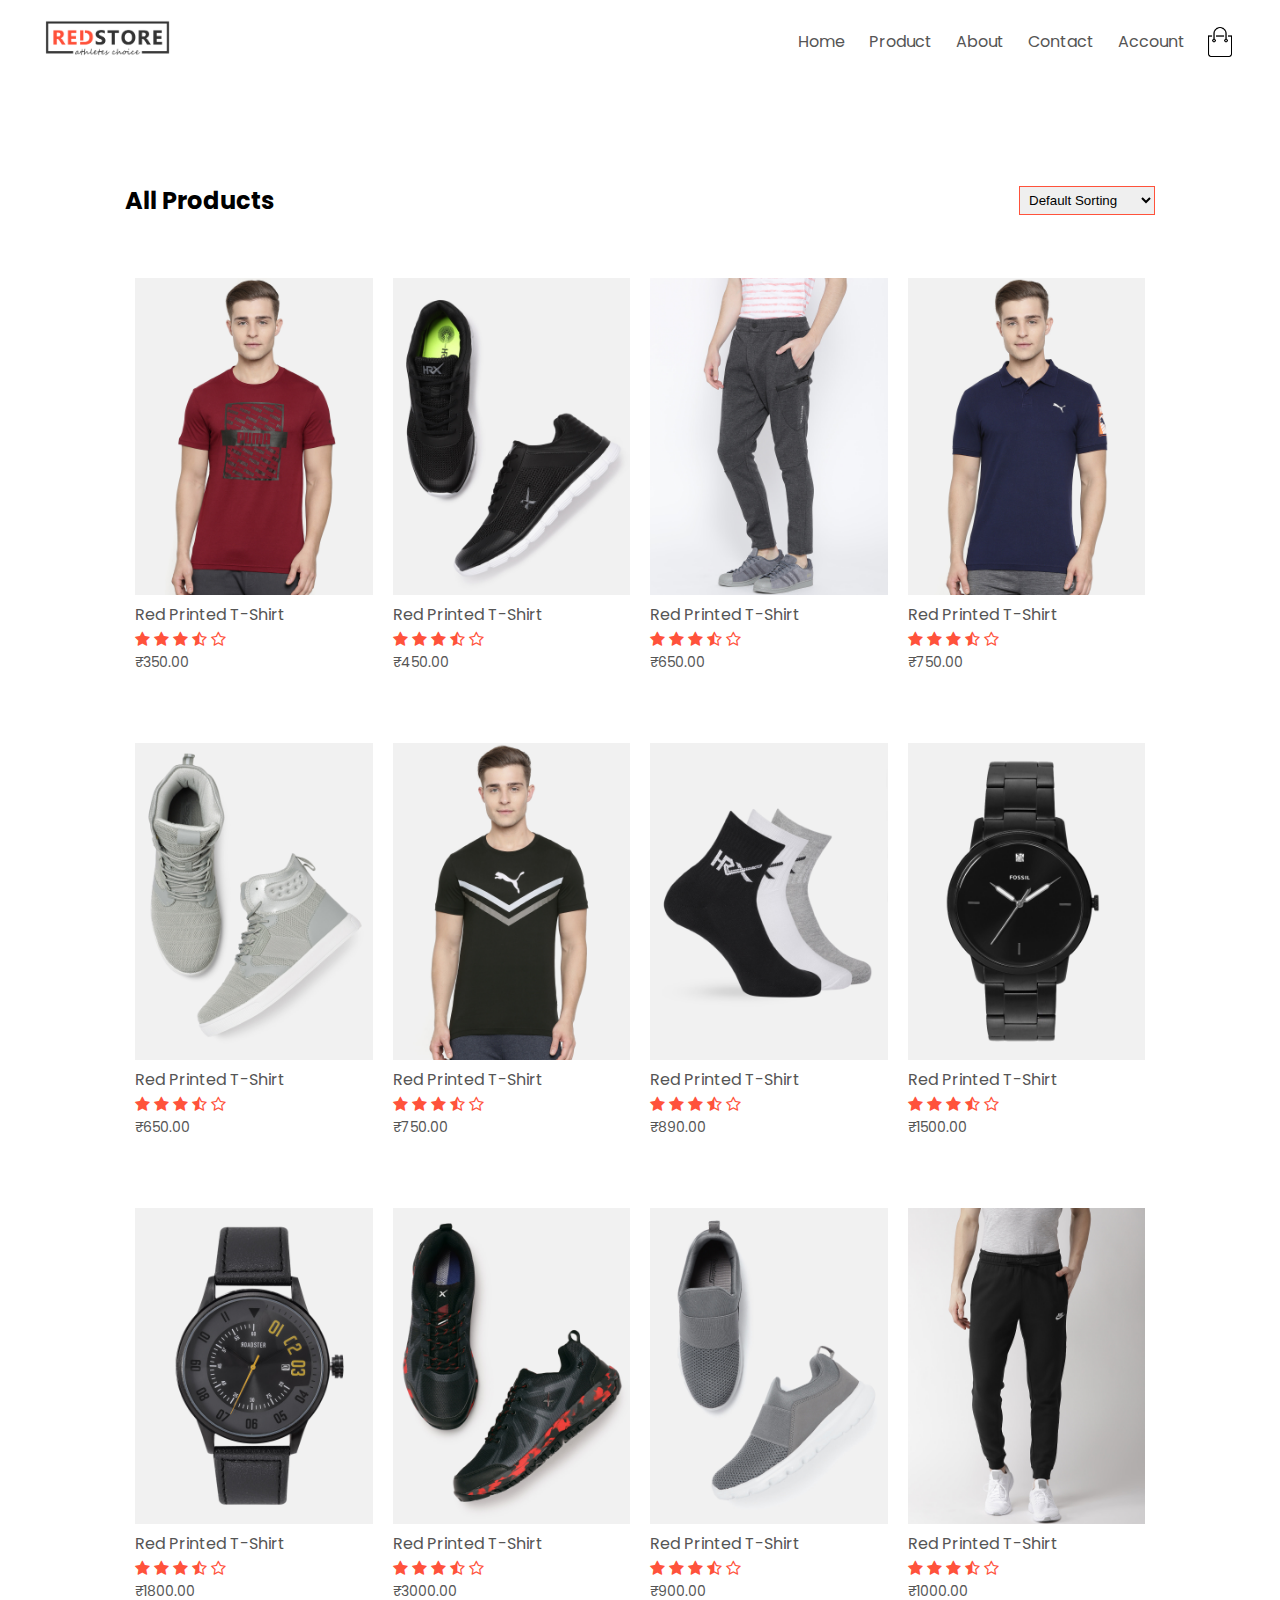
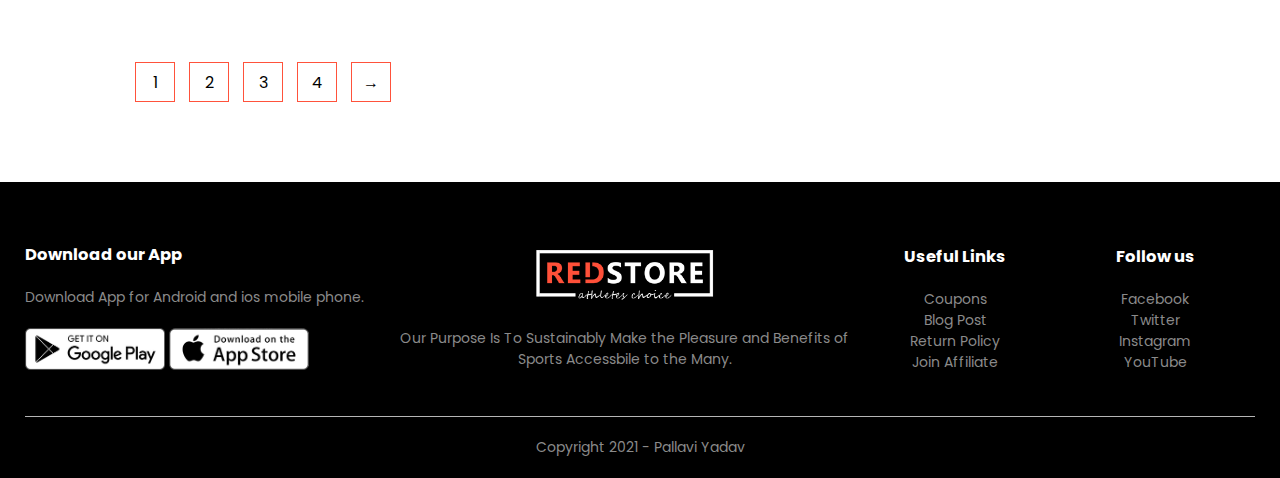
<file: products.html>
<!DOCTYPE html>
<html lang="en">
<head>
    <meta charset="UTF-8">
    <meta name="viewport" content="device-width, initial-scale=1.0">
    <title> All Products - RedStore </title>
    <link rel="stylesheet" href="css/style.css">
    <link rel="preconnect" href="https://fonts.gstatic.com">
    <link href="https://fonts.googleapis.com/css2?family=Poppins:ital,wght@0,300;0,400;0,500;0,600;0,700;1,100&display=swap" rel="stylesheet"> 
    <link rel="stylesheet" href="https://stackpath.bootstrapcdn.com/font-awesome/4.7.0/css/font-awesome.min.css">
    
</head>
<body>
   
   
   <div class="container">
     <div class="navbar">  
       <div class="logo">
           <img src="img/logo.png" width="125px">
       </div>
       
      <nav>
          <ul id="MenuItems">
              <li><a href="index.html">Home</a></li>
              <li><a href="">Product</a></li>
              <li><a href="product_detail.html">About</a></li>
              <li><a href="">Contact</a></li>
              <li><a href="account.html">Account</a></li>
          </ul>
      </nav> 
      
      <img src="img/cart.png" width="30px" height="30px">
      <img src="img/menu.png" class="menu-icon" onclick="menutoggle()">
    </div> 
 </div>
   
  
  <div class="small-container">
     
     <div class="row row-2">
         <h2> All Products </h2>
         <select>
             <option>Default Sorting</option>
             <option>Sort by price</option>
             <option>Sort by popularity</option> 
             <option>Sort by rating </option> 
             <option>Sort by sale</option>
         </select>
     </div>
     
      <div class="row">
          <div class="col-4">
             
              <img src="img/product-1.jpg">
              <h4>Red Printed T-Shirt</h4>
              <div class="rating">
                <i class="fa fa-star"></i>
                <i class="fa fa-star"></i>
                <i class="fa fa-star"></i>
                <i class="fa fa-star-half-o"></i>
              <i class="fa fa-star-o"></i>
             </div>
              <p>₹350.00</p>
          </div>
          
          <div class="col-4">
              <img src="img/product-2.jpg">
              <h4>Red Printed T-Shirt</h4>
              <div class="rating">
                <i class="fa fa-star"></i>
                <i class="fa fa-star"></i>
                <i class="fa fa-star"></i>
                <i class="fa fa-star-half-o"></i>
              <i class="fa fa-star-o"></i>
             </div>
              <p>₹450.00</p>
          </div>
          
          <div class="col-4">
              <img src="img/product-3.jpg">
              <h4>Red Printed T-Shirt</h4>
              <div class="rating">
                <i class="fa fa-star"></i>
                <i class="fa fa-star"></i>
                <i class="fa fa-star"></i>
                <i class="fa fa-star-half-o"></i>
              <i class="fa fa-star-o"></i>
             </div>
              <p>₹650.00</p>
          </div>
          
          <div class="col-4">
              <img src="img/product-4.jpg">
              <h4>Red Printed T-Shirt</h4>
              <div class="rating">
                <i class="fa fa-star"></i>
                <i class="fa fa-star"></i>
                <i class="fa fa-star"></i>
                <i class="fa fa-star-half-o"></i>
              <i class="fa fa-star-o"></i>
             </div>
              <p>₹750.00</p>
          </div>
        </div>
     
      <div class="row">
          <div class="col-4">
             
              <img src="img/product-5.jpg">
              <h4>Red Printed T-Shirt</h4>
              <div class="rating">
                <i class="fa fa-star"></i>
                <i class="fa fa-star"></i>
                <i class="fa fa-star"></i>
                <i class="fa fa-star-half-o"></i>
              <i class="fa fa-star-o"></i>
             </div>
              <p>₹650.00</p>
          </div>
          
          <div class="col-4">
              <img src="img/product-6.jpg">
              <h4>Red Printed T-Shirt</h4>
              <div class="rating">
                <i class="fa fa-star"></i>
                <i class="fa fa-star"></i>
                <i class="fa fa-star"></i>
                <i class="fa fa-star-half-o"></i>
              <i class="fa fa-star-o"></i>
             </div>
              <p>₹750.00</p>
          </div>
          
          <div class="col-4">
              <img src="img/product-7.jpg">
              <h4>Red Printed T-Shirt</h4>
              <div class="rating">
                <i class="fa fa-star"></i>
                <i class="fa fa-star"></i>
                <i class="fa fa-star"></i>
                <i class="fa fa-star-half-o"></i>
              <i class="fa fa-star-o"></i>
             </div>
              <p>₹890.00</p>
          </div>
          
          <div class="col-4">
              <img src="img/product-8.jpg">
              <h4>Red Printed T-Shirt</h4>
              <div class="rating">
                <i class="fa fa-star"></i>
                <i class="fa fa-star"></i>
                <i class="fa fa-star"></i>
                <i class="fa fa-star-half-o"></i>
              <i class="fa fa-star-o"></i>
             </div>
              <p>₹1500.00</p>
          </div>
          
           <div class="col-4">
              <img src="img/product-9.jpg">
              <h4>Red Printed T-Shirt</h4>
              <div class="rating">
                <i class="fa fa-star"></i>
                <i class="fa fa-star"></i>
                <i class="fa fa-star"></i>
                <i class="fa fa-star-half-o"></i>
              <i class="fa fa-star-o"></i>
             </div>
              <p>₹1800.00</p>
          </div>
          
           <div class="col-4">
              <img src="img/product-10.jpg">
              <h4>Red Printed T-Shirt</h4>
              <div class="rating">
                <i class="fa fa-star"></i>
                <i class="fa fa-star"></i>
                <i class="fa fa-star"></i>
                <i class="fa fa-star-half-o"></i>
              <i class="fa fa-star-o"></i>
             </div>
              <p>₹3000.00</p>
          </div>
          
           <div class="col-4">
              <img src="img/product-11.jpg">
              <h4>Red Printed T-Shirt</h4>
              <div class="rating">
                <i class="fa fa-star"></i>
                <i class="fa fa-star"></i>
                <i class="fa fa-star"></i>
                <i class="fa fa-star-half-o"></i>
              <i class="fa fa-star-o"></i>
             </div>
              <p>₹900.00</p>
          </div>
          
          <div class="col-4">
              <img src="img/product-12.jpg">
              <h4>Red Printed T-Shirt</h4>
              <div class="rating">
                <i class="fa fa-star"></i>
                <i class="fa fa-star"></i>
                <i class="fa fa-star"></i>
                <i class="fa fa-star-half-o"></i>
              <i class="fa fa-star-o"></i>
             </div>
              <p>₹1000.00</p>
          </div>
    </div>
    
    
    <div class="page-btn">
        <span>1</span>
        <span>2</span>
        <span>3</span>
        <span>4</span>
        <span>&#8594;</span>
    </div>
    
    
    
    
  </div> 
   

<!--------------- footer ------------------>   
  <div class="footer">
      <div class="container">
          <div class="row">
              <div class="footer-col-1">
                 <h3>Download our App</h3> 
                 <p>Download App for Android and ios mobile phone.</p>
                 <div class="app-logo">
                     <img src="img/play-store.png">
                     <img src="img/app-store.png">
                 </div>
              </div>
              <div class="footer-col-2">
                 <img src="img/logo-white.png"> 
              <p>Our Purpose Is To Sustainably Make the Pleasure and Benefits of Sports Accessbile to the Many. </p>
              </div>
              <div class="footer-col-3">
                 <h3>Useful Links</h3> 
                 <ul>
                     <li>Coupons</li>
                     <li>Blog Post</li>
                     <li>Return Policy</li>
                     <li>Join Affiliate</li>
                 </ul>
              </div>
                
                <div class="footer-col-4">
                 <h3>Follow us</h3> 
                 <ul>
                     <li>Facebook</li>
                     <li>Twitter</li>
                     <li>Instagram</li>
                     <li>YouTube</li>
                 </ul>
              </div>
          </div>
          <hr>
          <p class="Copyright">Copyright 2021 - Pallavi Yadav</p>
      </div>
  </div> 
   
  <!-------------- js for toggle menu -------------->
  
   <script>
       var MenuItems = document.getElementById("MenuItems");
       
       MenuItems.style.maxHeight = "0px";
       
       function menutoggle(){
           if(MenuItems.style.maxHeight == "0px")
               {
                   MenuItems.style.maxHeight = "200px";
               }
           else
               {
                   MenuItems.style.maxHeight = "0px";
               }
       }
       
       
    </script> 
   
   
   
   
   
   
    
</body>
</html>
</file>
<file: css/style.css>
*{
    margin: 0;
    padding: 0;
    box-sizing: border-box;
}

body{
    font-family: 'Poppins', sans-serif;
}


.navbar{
    display: flex;
    align-items: center;
    padding: 20px;
}

nav{
    flex: 1;
    text-align: right;
  }

nav ul{
    display: inline-block;
    list-style-type: none;
}  

nav ul li{
    display: inline-block;
    margin-right: 20px;
}

a{
    text-decoration: none;
    color: #555;
}

p{
    color: #555;
}

.container{
    max-width: 1300px;
    margin: auto;
    padding-left: 25px;
    padding-right: 25px;
}


.row{
    display: flex;
    align-items: center;
    flex-wrap: wrap;
    justify-content: space-around;
}

.col-2{
    flex-basis: 50%;
    min-width: 300px;
}


.col-2 img{
    max-width: 100%;
    padding: 50px 0;
}

.col-2 h1{
    font-size: 50px;
    line-height: 60px;
    margin: 25px 0;
}

.btn{
    display: inline-block;
    background: #ff523b;
    color: #fff;
    padding: 8px 30px;
    margin: 30px 0;
    border-radius: 30px;
    transition: background 0.5s;
}

.btn:hover{
    background: #563434;
}

.header{
    background: radial-gradient(#fff,#ffd6d6);
}

.header .row{
   margin-top: 70px; 
}

.categories{
    margin: 70px 0;
}

.col-3{
    flex-basis: 30%;
    min-width: 250px;
    margin-bottom: 30px;
}

.col-3 img{
    width: 100%;
}

.small-container{
    max-width: 1080px;
    margin: auto;
    padding-left: 25px;
    padding-right: 25px;
}

.col-4{
    flex-basis: 25%;
    padding: 10px;
    min-width: 200px;
    margin-bottom: 50px;
    transition: transform 0.5s;
}

.col-4 img{
    width: 100%;
}

.title{
    text-align: center;
    margin: 0 auto 80px;
    position: relative;
    line-height: 60px;
    color: #555;
}

.title::after{
    content: '';
    background: #ff523b;
    width: 80px;
    height: 5px;
    border-radius: 5px;
    position: absolute;
    bottom: 0;
    left: 50%;
    transform: translateX(-50%);
}

h4{
    color: #555;
    font-weight: normal;
}

.col-4 p{
    font-size: 14px;
}

.rating .fa{
    color: #ff523b;
}

.col-4:hover{
    transform: translateY(-5px);
}

/*-------------- offer ------------*/

.offer{
    background: radial-gradient(#fff,#ffd6d6);
    margin-top: 80px;
    padding: 30px 0;
}

.col-2 .offer-img{
    padding: 50px;
}

small{
    color:#555;
}

/*------------ testimonial -----------------*/

.testimonial{
    padding-top: 100px;
}

.testimonial .col-3{
    text-align: center;
    padding: 40px 20px;
    box-shadow: 0 0 20px 0px rgba(0,0,0,0.1);
    cursor: pointer;
    transition: transform 0.5s;
}

.testimonial .col-3 img{
    width: 50px;
    margin-top: 20px;
    border-radius: 50%;
}

.testimonial .col-3:hover{
    transform: translateY(-10px);
}

.fa.fa-quote-left{
    font-size: 34px;
    color: #ff523b;
}

.col-3 p{
    font-size: 12px;
    margin: 12px 0;
    color: #777;
}

.testimonial .col-3 h3{
    font-weight: 600;
    color: #555;
    font-size: 16px;
}

/*------------- brands -------------*/
.brands{
    margin: 100px auto;
    
}
.col-5{
   width: 160px; 
}
.col-5 img{
    width: 100%;
    cursor: pointer;
    filter: grayscale(100%);
}

.col-5 img:hover{
   filter: grayscale(0);
}

/*------------ footer ----------*/
.footer{
    background: #000;
    color: #8a8a8a;
    font-size: 14px;
    padding: 60px 0 20px;
    
}

.footer p{
    color: #8a8a8a;
}

.footer h3{
    color: #fff;
    margin-bottom: 20px;
}

.footer-col-1, .footer-col-2, .footer-col-3, .footer-col-4{
    min-width: 200px;
    margin-bottom: 20px;
}

.footer-col-1{
    flex-basis: 30%;
}

.footer-col-2{
    flex: 30%;
    text-align: center;
}

.footer-col-2 img{
    width: 180px;
    margin-bottom: 20px;
}

.footer-col-3, .footer-col-4{
    flex-basis: 12%;
    text-align: center;
}

ul{
    list-style-type: none;
}

.app-logo{
    margin-top: 20px;
}

.app-logo img{
    width: 140px;
}

.footer hr{
    border: none;
    background: #b5b5b5;
    height: 1px;
    margin: 20px 0;
}

.Copyright{
    text-align: center;
}

.menu-icon{
    width: 28px;
    margin-left: 20px;
    display: none;
}

/*---------------- media query for menu -------------------*/

@media only screen and (max-width: 800px){
    
    nav ul{
        position: absolute;
        top: 70px;
        left: 0;
        background: #333;
        width: 100%;
        overflow: hidden;
        transition: max-height 0.5s;
    }
    nav ul li{
        display: block;
        margin-right: 50px;
        margin-top: 10px;
        margin-bottom: 10px;
    }
    nav ul li a{
        color: #fff;
    }
    .menu-icon{
        display: block;
        cursor: pointer;
    }
}

/*------------- all products page -------------*/

.row-2{
    justify-content: space-between;
    margin: 100px auto 50px;
    
}
select{
    border: 1px solid #ff523b;
    padding: 5px;
}

select: focus{
    outline: none;
}

.page-btn{
    margin: 0 auto 80px;
  }

.page-btn span{
    display:inline-block;
    border: 1px solid #ff523b;
    margin-left: 10px;
    width: 40px;
    height: 40px;
    text-align: center;
    line-height: 40px;
    cursor: pointer;
}

.page-btn span:hover{
    background: #ff523b;
    color: #fff;
}

/*------------- single product details ------------*/

.single-product{
    margin-top: 80px;
}

.single-product .col-2 img{
   padding: 0; 
}

.single-product .col-2{
    padding: 20px;
}

.single-product h4{
    margin: 20px 0;
    font-size: 22px;
    font-weight: bold;
}

.single-product select{
    display: block;
    padding: 10px;
    margin-top: 20px;
}

.single-product input{
    width:50px;
    height: 40px;
    padding-left: 10px;
    font-size: 20px;
    margin-right: 10px;
    border: 1px solid #ff523b;
}

input:focus{
    outline: none
}

.single-product .fa{
    color: #ff523b;
    margin-left: 10px;
}

.small-img-row{
    display: flex;
    justify-content: space-between;
}

.small-img-col{
    flex-basis: 24%
        cursor:pointer;
}

/*------------- cart items ----------*/

.cart-page{
    margin:  80px auto;
}

table{
    width: 100%;
    border-collapse: collapse;
}

.cart-info{
    display: flex;
    flex-wrap: wrap;
}

th{
    text-align: left;
    padding: 5px;
    color: #fff;
    background: #ff523b;
    font-weight: normal;
}

td{
    padding: 10px 5px;
}

td input{
    width: 40px;
    height: 30px;
    padding: 5px;
}

td a{
    color: #ff523b;
    font-size: 12px;
}

td img{
    width: 80px;
    height: 80px;
    margin-right: 10px;
    
}

.total-price{
    display: flex;
    justify-content: flex-end;
}

.total-price table{
    border-top: 3px solid #ff523b;
    width: 100%;
    max-width: 400px;
}

td:last-child{
    text-align: right;
}

th:last-child{
    text-align: right;
}

/*------------ account-page ------------*/

.account-page{
    padding: 50px 0;
    background: radial-gradient(#fff,#ffd6d6);
}

.form-container{
    background: #fff;
    width: 300px;
    height: 400px;
    position: relative;
    text-align: center;
    padding: 20px 0;
    margin: auto;
    box-shadow: 0 0 20px 0px rgba(0,0,0,0.1);
    overflow: hidden;
}

.form-container span{
    font-weight: bold;
    padding: 0 10px;
    color: #555;
    cursor: pointer;
    width: 100px;
    display: inline-block;
}

.form-btn{
    display: inline-block;
}

.form-container form{
    max-width: 300px;
    padding: 0 20px;
    position: absolute;
    top: 130px;
    transition: transform 1s;
    
}

form input{
    width: 100%;
    height: 30px;
    margin: 10px 0;
    padding: 0 10px;
    border: 1px solid #ccc;
}

form .btn{
    width: 100%;
    border: none;
    cursor: pointer;
    margin: 10px 0;
}

form .btn:focus{
    outline: none;
}

#LoginForm{
    left: -300px;
}
#RegForm{
    left: 0;
}

form a{
    font-size: 12px;
}

#Indicator{
    width: 100px;
    border: none;
    background: #ff523b;
    height: 3px;
    margin-top: 8px;
    transform: translateX(100px);
    transition: transform 1s;
}











/*--------------- media query for less than 600 screen size -------------*/

@media only screen and (max-width: 800px){
    .row{
        text-align: center;
    }
    .col-2, .col-3, .col-4{
        flex-basis: 100%;
    }
    
    .single-product .row{
       text-align: left; 
    }
    
    .single-product .col-2{
        padding: 20px 0;
    }
    
    .single-product h1{
        font-size: 26px;
        line-height: 32px;
    } 
    
    .cart-info p{
        display: none;
    }
    
    
    
    
}
</file>
